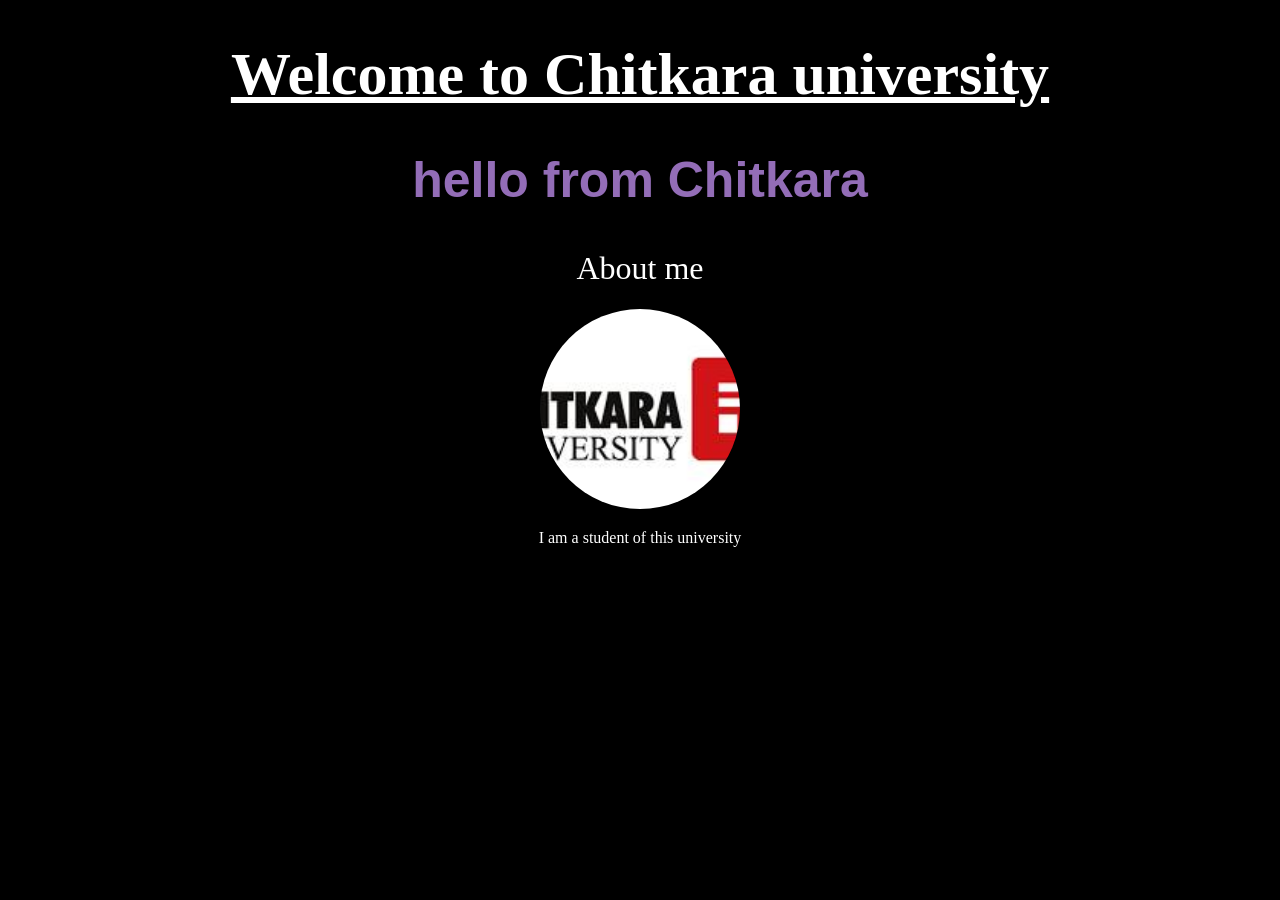
<file: HTML/CSS/index.html>
<!DOCTYPE html>
<html lang="en">
<head>
    <meta charset="UTF-8">
    <meta name="viewport" content="width=device-width, initial-scale=1.0">
    <link rel="preconnect" href="https://fonts.googleapis.com">
<link rel="preconnect" href="https://fonts.gstatic.com" crossorigin>
<link href="https://fonts.googleapis.com/css2?family=Playwrite+ID:wght@100..400&display=swap" rel="stylesheet">
<link rel="stylesheet" href="style.css">
    <title>LEARN CSS</title>
</head>
<body>
    <h1 class="header">Welcome to Chitkara university</h1>
    <h2 id="header2">hello from Chitkara</h2>
    <h1 class="p">About me</h1>
    <img class="img" src="[data-uri]" alt="Jass sandhu" width="200" height="300">
    <p class="p">I am a student of this university </p>
</body>
</html>
</file>
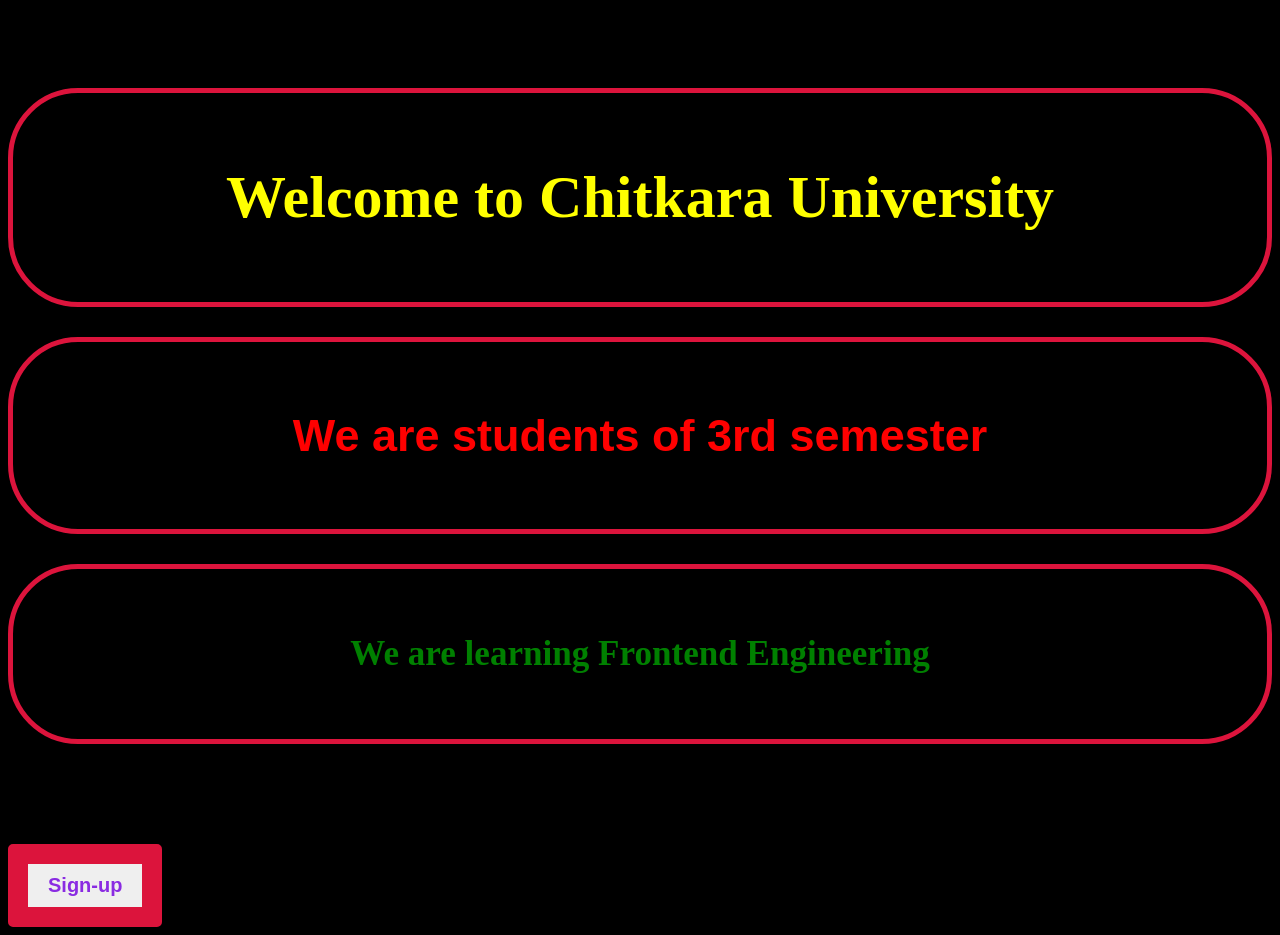
<file: HTML/lecture 4/index.html>
<!DOCTYPE html>
<html lang="en">
<head>
    <meta charset="UTF-8">
    <meta name="viewport" content="width=device-width, initial-scale=1.0">
    <meta name="description" content="Learn CSS">
    <meta name="author" content="Jass Sandhu">
    <link rel="stylesheet" href="style.css">

    <link rel="preconnect" href="https://fonts.googleapis.com">
    <link rel="preconnect" href="https://fonts.gstatic.com" crossorigin>

    <link href="https://fonts.googleapis.com/css2?family=Dancing+Script:wght@400..700&family=Jost:ital,wght@0,100..900;1,100..900&display=swap" rel="stylesheet">

    <title>Learn CSS 04</title>
</head>

<body>
    <div class="Header1">
        <h1>Welcome to Chitkara University</h1>
    </div>

    <div class="Header2">
        <h2>We are students of 3rd semester</h2>
    </div>

    <div class="Header3">
        <h3>We are learning Frontend Engineering</h3>
    </div>
    <div>
        <button class="btn">Sign-up</button>
    </div>
</body>
</html>
</file>
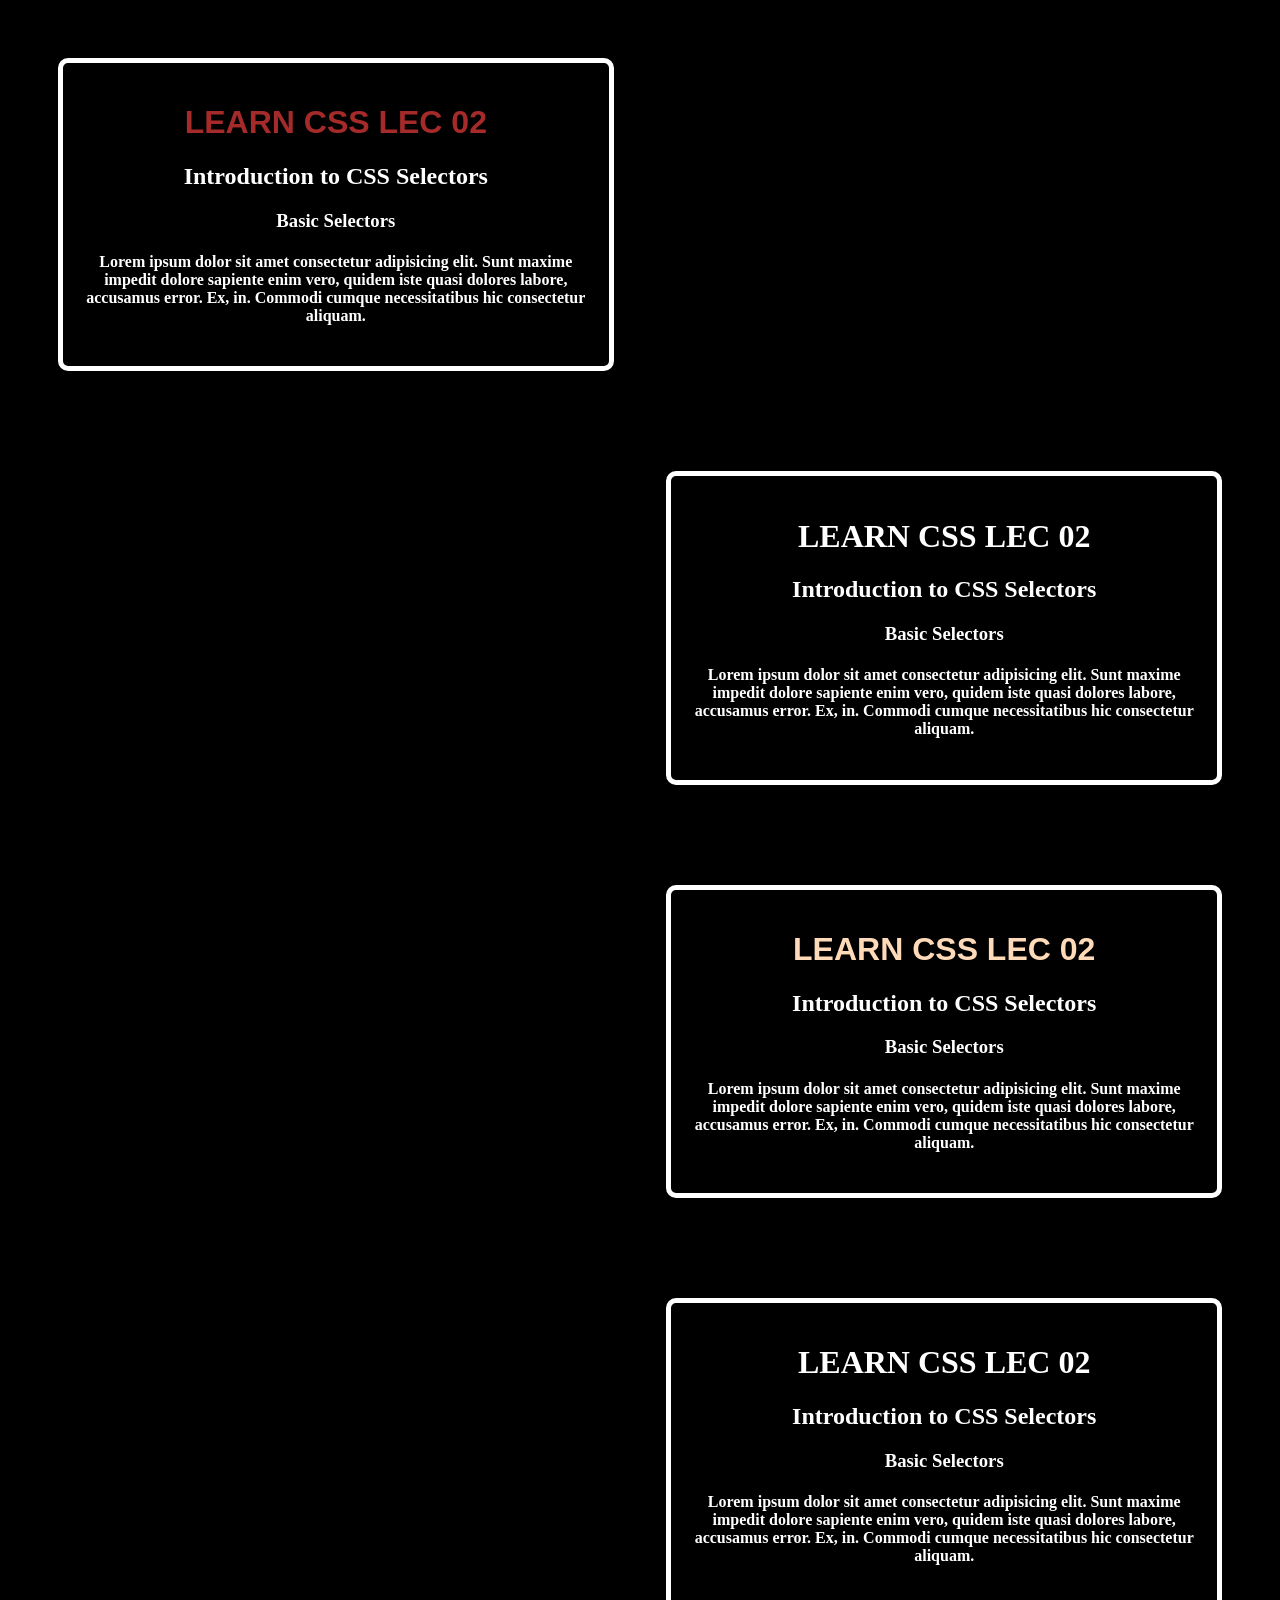
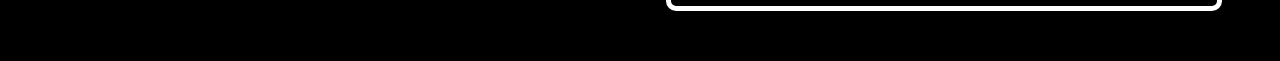
<file: HTML/lecture2/index.html>
<!DOCTYPE html>
<html lang="en">
<head>
    <meta charset="UTF-8">
    <meta name="viewport" content="width=device-width, initial-scale=1.0">
    <meta name="description" content="This is a lecture on CSS basics and styling techniques.">
    <meta name="keywords" content="CSS, styling, web development, lecture">
    <meta name="author" content="Hitpal Singh">
    <link rel="preconnect" href="https://fonts.googleapis.com">
    <link rel="preconnect" href="https://fonts.gstatic.com" crossorigin>
    <link href="https://fonts.googleapis.com/css2?family=Roboto:wght@300;400;700&display=swap" rel="stylesheet">
    <link rel="stylesheet" href="style.css">
    <title>learn CSS Lect-02</title>
</head>
<body>
    <div class="container">
        <h1 id="first">LEARN CSS LEC 02</h1>
        <h2>Introduction to CSS Selectors</h2>
        <h3>Basic Selectors</h3>
        <h4>Lorem ipsum dolor sit amet consectetur adipisicing elit. Sunt maxime impedit dolore sapiente enim vero, quidem iste quasi dolores labore, accusamus error. Ex, in. Commodi cumque necessitatibus hic consectetur aliquam.</h4>
    </div>

    <div class="container2">
        <h1>LEARN CSS LEC 02</h1>
        <h2>Introduction to CSS Selectors</h2>
        <h3>Basic Selectors</h3>
        <h4>Lorem ipsum dolor sit amet consectetur adipisicing elit. Sunt maxime impedit dolore sapiente enim vero, quidem iste quasi dolores labore, accusamus error. Ex, in. Commodi cumque necessitatibus hic consectetur aliquam.</h4>
    </div>

    <div class="container3">
        <h1 id="second">LEARN CSS LEC 02</h1>
        <h2>Introduction to CSS Selectors</h2>
        <h3>Basic Selectors</h3>
        <h4>Lorem ipsum dolor sit amet consectetur adipisicing elit. Sunt maxime impedit dolore sapiente enim vero, quidem iste quasi dolores labore, accusamus error. Ex, in. Commodi cumque necessitatibus hic consectetur aliquam.</h4>
    </div>

    <div class="container4">
        <h1>LEARN CSS LEC 02</h1>
        <h2>Introduction to CSS Selectors</h2>
        <h3>Basic Selectors</h3>
        <h4>Lorem ipsum dolor sit amet consectetur adipisicing elit. Sunt maxime impedit dolore sapiente enim vero, quidem iste quasi dolores labore, accusamus error. Ex, in. Commodi cumque necessitatibus hic consectetur aliquam.</h4>
    </div>

</body>
</html>
</file>
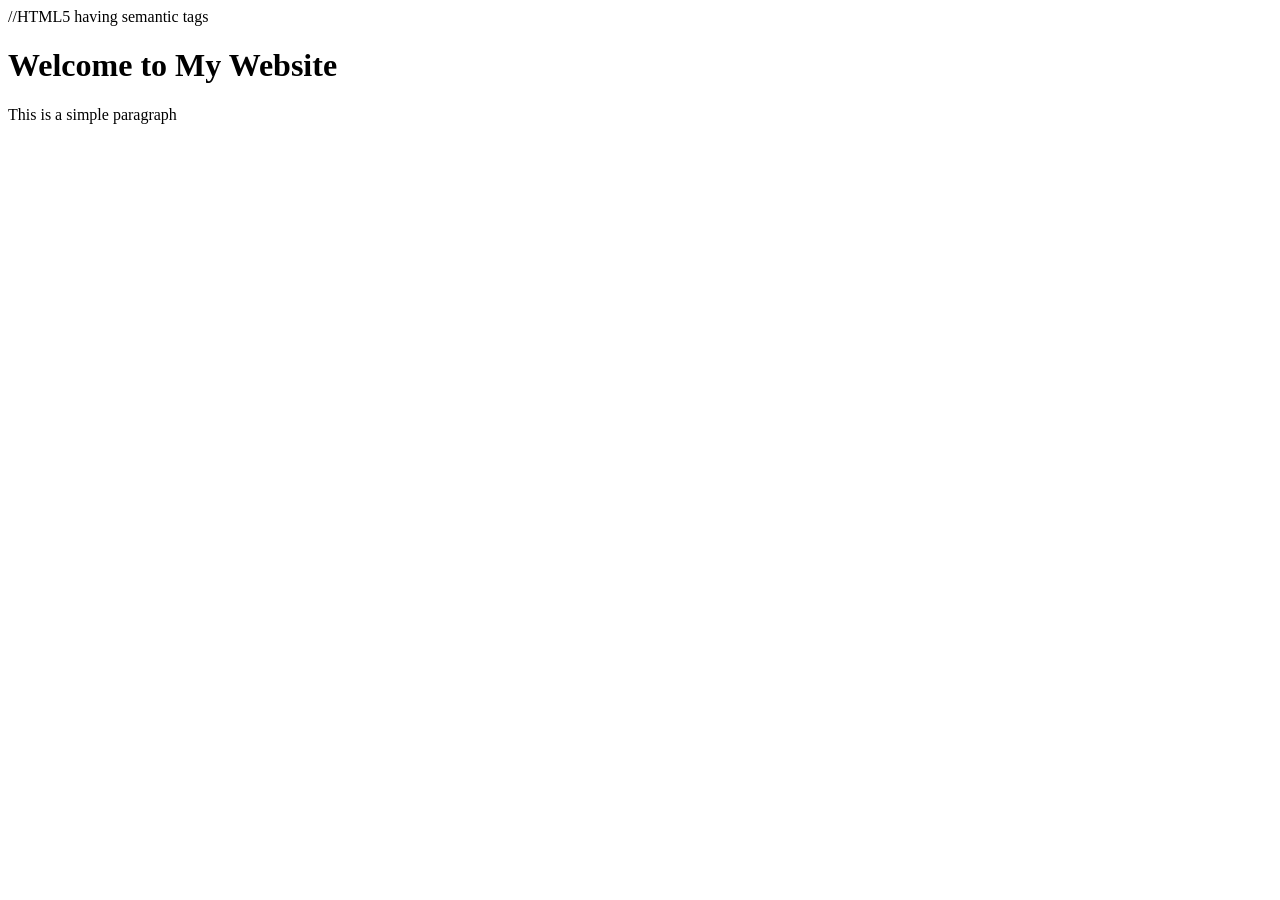
<file: index2.html>
//HTML5 having semantic tags
<!DOCTYPE html>
<html>
    <head>
        <title>My Website</title>
    </head>
    <body>
        <h1>Welcome to My Website</h1>
        <p>This is a simple paragraph</p>
    </body>
</html>
</file>
<file: HTML/CSS/style.css>
body{
    background-color: black;;
}
.header{
    color: white;
    text-align: center;
    text-decoration: underline;
    font-size: 60px;
}
#header2{
    text-align: center;
    color:rgb(147,109,183);
    font-size: 50px;
    font-family: Arial, Helvetica, sans-serif;
}
.p{
    text-align: center;
    color: white;
    font-family: "Montenergin Gothic One",serif;
    font-weight: 400;
    font-style: normal;
}
.img {
    display: block;
    margin: 20px auto;
    width: 200px;
    height: 200px;
    border-radius: 50%;
    object-fit: cover;
}
</file>
<file: HTML/lecture 4/style.css>
body{
    background-color: black;
    padding-top:80px ;
    
    
}

.Header1{
    color: yellow;
    text-align: center;
    border: 5px solid crimson;
    border-radius: 70px;
    padding-top: 30px;
    padding-bottom: 30px;
    font-size: 30px;
    margin-bottom: 30px;
    
}

.Header2{
    color: red;
    text-align: center;
    border: 5px solid crimson;
    border-radius: 70px;
    padding-top: 30px;
    padding-bottom: 30px;
    font-size: 30px;
    font-family:"Roboto",sans-serif;
    font-optical-sizing: auto;
    font-style: normal;
    font-stretch: normal;
    margin-bottom: 30px;
    
    
}

.Header3{
    color: green;
    text-align: center;
    border: 5px solid crimson ;
    border-radius: 70px;
    padding-top: 30px;
    padding-bottom: 30px;
    font-size: 30px;
    
}




.btn{
    color: blueviolet;
    text-align: center;
    border: crimson 20px solid;
    padding: 10px 20px;
    border-radius: 5px;
    cursor: pointer;
    text-align: center;
    font-size: 20px;
    font-weight: bold;
    margin-top: 100px;
    padding-bottom: 5 px;
    
    
}
</file>
<file: HTML/lecture2/style.css>
body{
    background-color: black;
}
.container{
    text-align: center;
    float: left;
    color: white;
    margin: 50px;
    padding: 20px;
    border-radius: 10px;
    border: 5px solid white;
    width: 40%;
    height: 15%;
    
}

.container2{
    text-align: center;
    float: right;
    color: white;
    margin: 50px;
    padding: 20px;
    border-radius: 10px;
    border: 5px solid white;
    width: 40%;
    height: 15%;
    
}

.container3{
    text-align: center;
    float: right;
    color: white;
    margin: 50px;
    padding: 20px;
    border-radius: 10px;
    border: 5px solid white;
    width: 40%;
    height: 15%;
    
}

.container4{
    text-align:center;
    float: right;
    color: white;
    margin: 50px;
    padding: 20px;
    border-radius: 10px;
    border: 5px solid white;
    width: 40%;
    height: 15%;
    
}

#first{
    font-family: Arial, Helvetica, sans-serif;
    color:brown ;
    text-transform: uppercase;
}

#second{
    font-family: Arial, Helvetica, sans-serif;
    color:peachpuff ;
    text-transform: uppercase;
}
</file>
